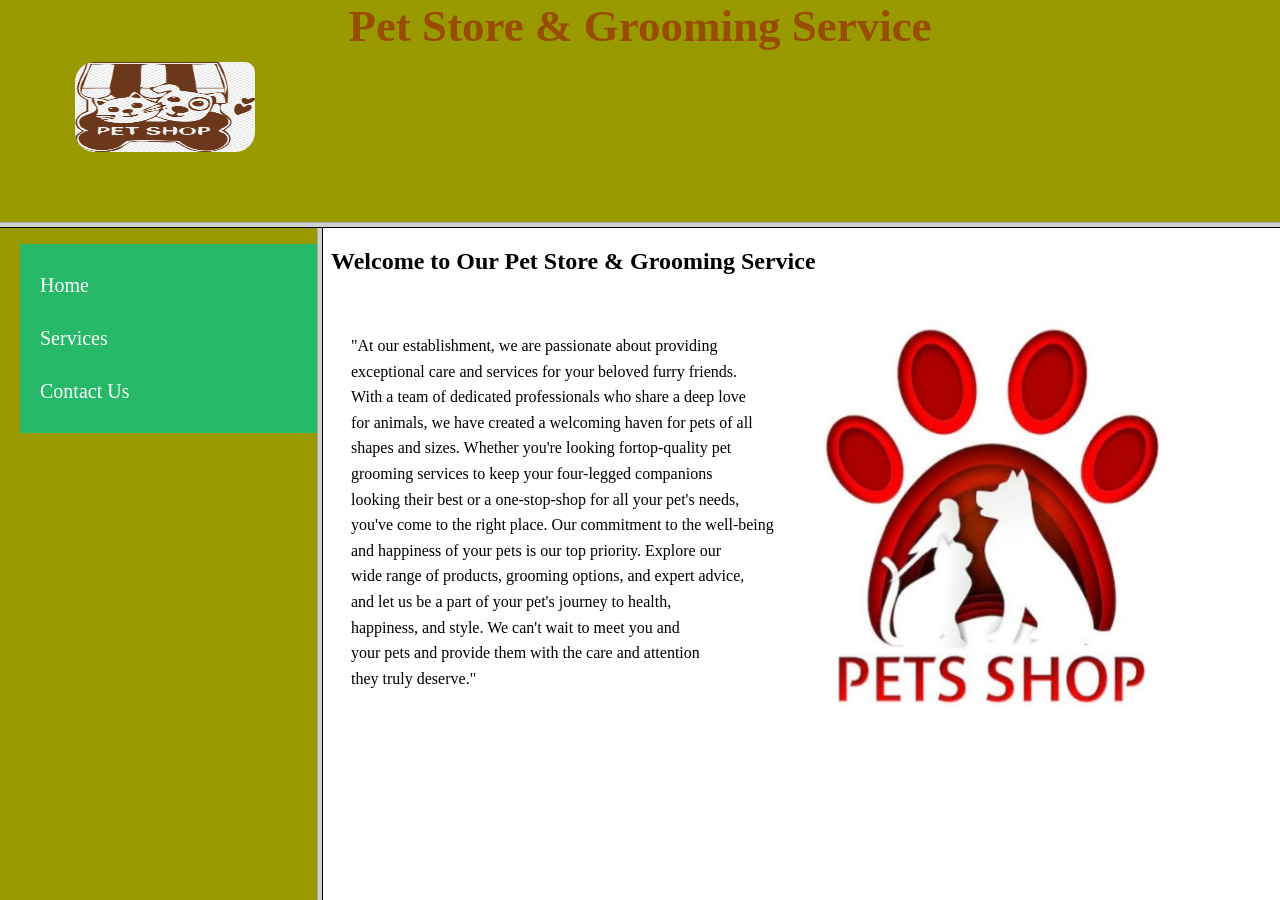
<file: pet shop/index.html>
<!DOCTYPE html>
<html>
<head>
    <title>Pet Store & Grooming Service</title>
    <link rel="stylesheet" href="styles.css">
</head>

<frameset rows="20%, 60%" frameborder="5">
    <frame name="header" src="header.html">
        <frameset cols="20%, 60% frameborder="5">
            <frame name="navigation" src="navigation.html">
            <frame name="content" src="home.html">
            <frame name="services" src="services.html"> <!-- Add a new frame for services.html -->
            <frame name="contact" src="contact.html">        
</frameset>

</html>
</file>
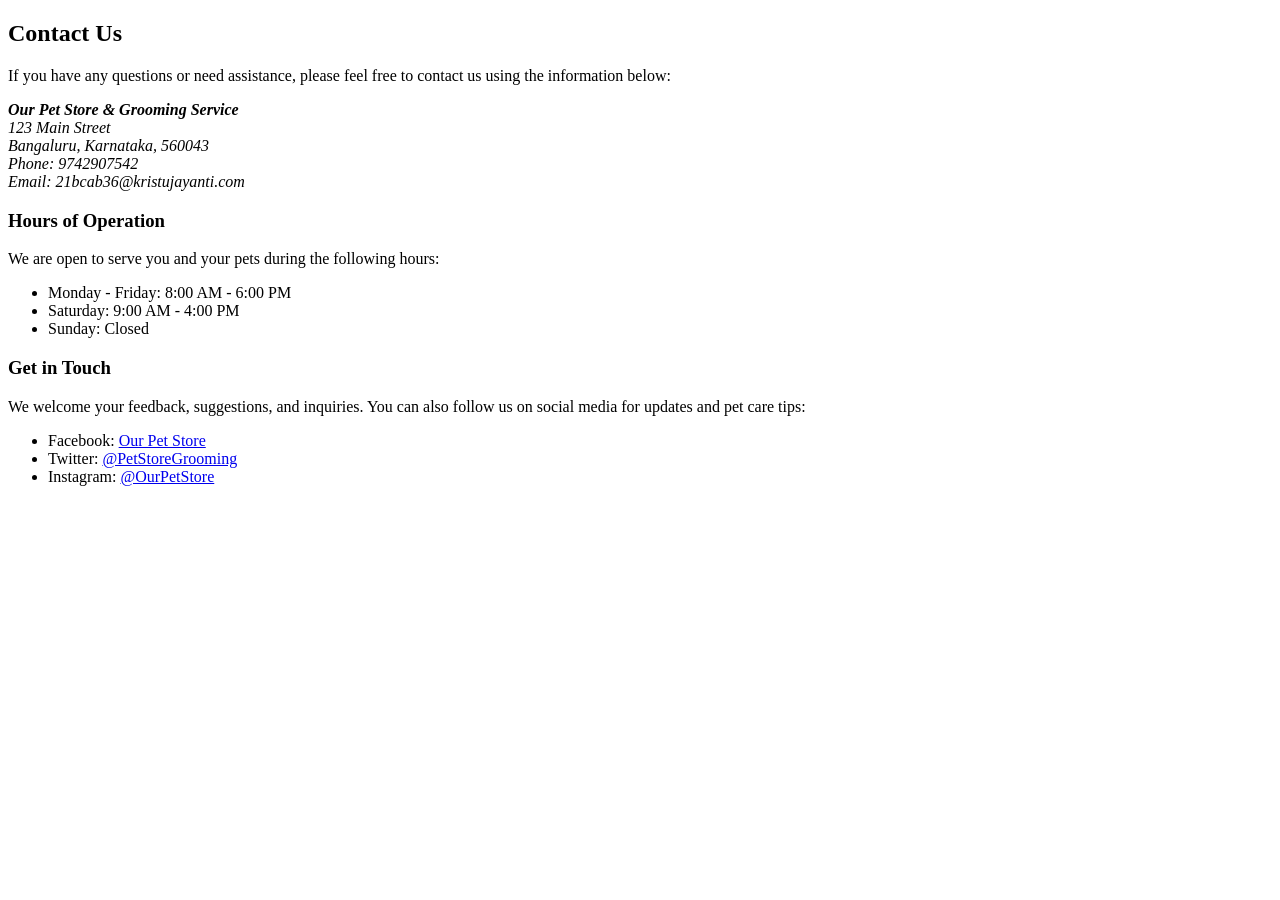
<file: pet shop/contact.html>
<!DOCTYPE html>
<html>

<head>
    <title>Contact Us</title>
</head>

<body>
    <h2>Contact Us</h2>
    <p>If you have any questions or need assistance, please feel free to contact us using the information below:</p>
    <address>
        <strong>Our Pet Store & Grooming Service</strong><br>
        123 Main Street<br>
        Bangaluru, Karnataka, 560043<br>
        Phone: 9742907542<br>
        Email: 21bcab36@kristujayanti.com<br>
    </address>
    
    <h3>Hours of Operation</h3>
    <p>We are open to serve you and your pets during the following hours:</p>
    <ul>
        <li>Monday - Friday: 8:00 AM - 6:00 PM</li>
        <li>Saturday: 9:00 AM - 4:00 PM</li>
        <li>Sunday: Closed</li>
    </ul>

    <h3>Get in Touch</h3>
    <p>We welcome your feedback, suggestions, and inquiries. You can also follow us on social media for updates and pet care tips:</p>
    <ul>
        <li>Facebook: <a href="https://www.facebook.com/ourpetstore" target="_blank">Our Pet Store</a></li>
        <li>Twitter: <a href="https://twitter.com/petstoregrooming" target="_blank">@PetStoreGrooming</a></li>
        <li>Instagram: <a href="https://www.instagram.com/ourpetstore/" target="_blank">@OurPetStore</a></li>
    </ul>

    <!-- You can add more contact information or details as needed -->

</body>

</html>
</file>
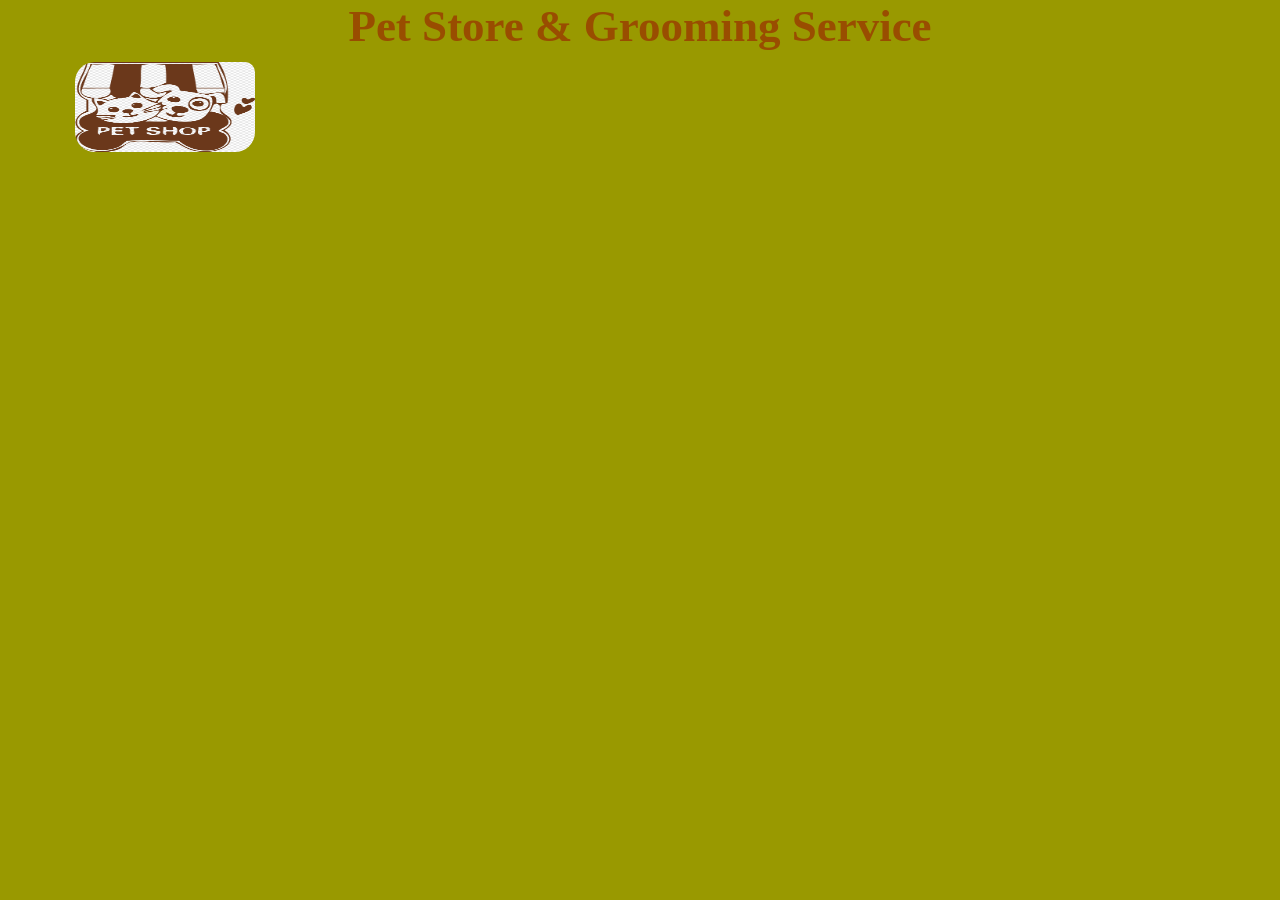
<file: pet shop/header.html>
<!DOCTYPE html>
<html>

<head>
    <title>Pet Store & Grooming Service</title>
    <link rel="stylesheet" type="text/css" href="styles.css">
    <style>
        /* Additional CSS for adjusting the logo margin */
        #header-content img {
            margin-right: 950px; /* Adjust the margin-left value as needed */
        }
    </style>
</head>

<body>
    <div id="header-content">
        <h1 style="display: inline;">Pet Store & Grooming Service</h1><br>
        <img src="logo.png" alt="Logo" style="display: inline;">
    </div>
</body>



</html>
</file>
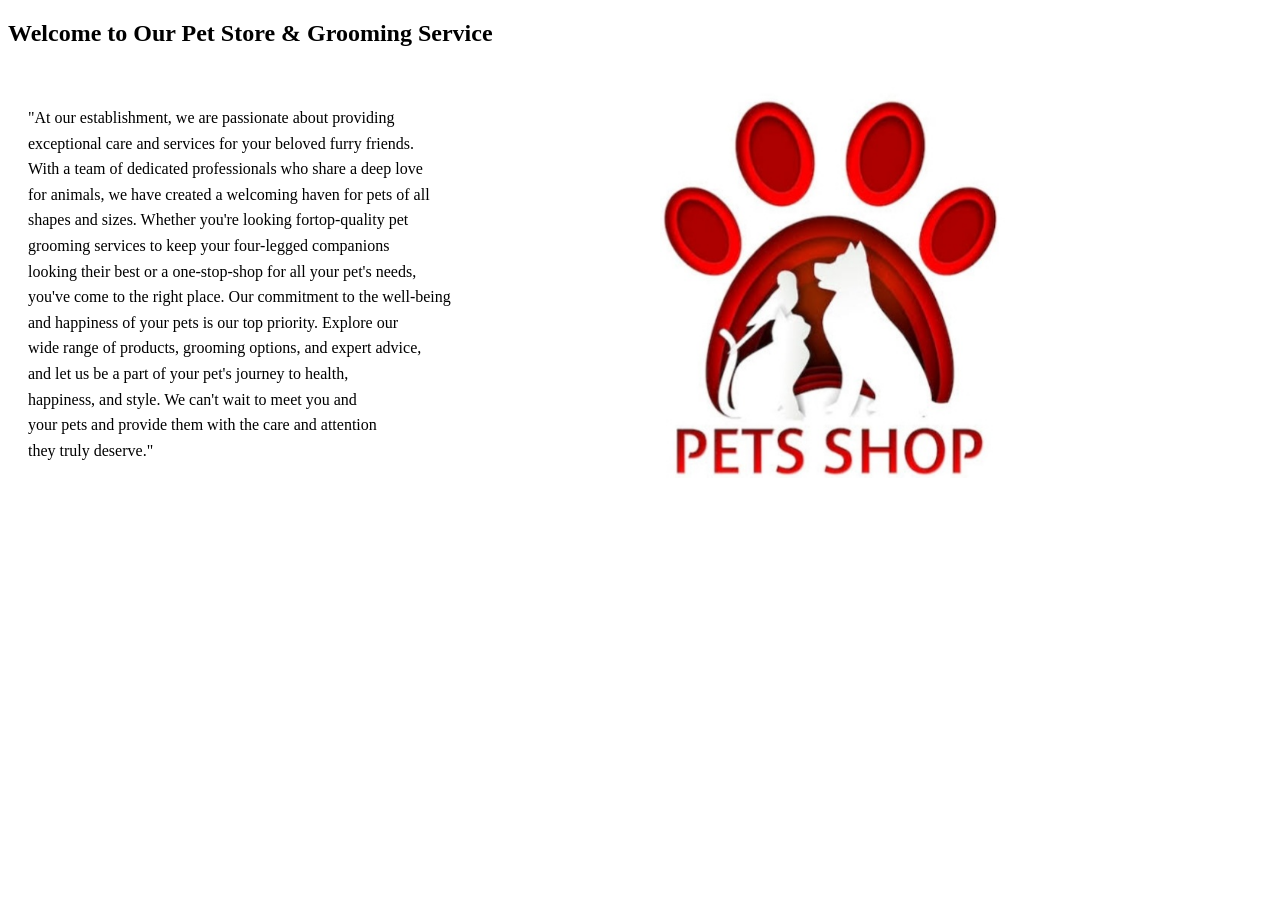
<file: pet shop/home.html>
<!DOCTYPE html>
<html>

<head>
    <title>Home</title>
    <style>
        /* Create a flex container for the two columns */
        .container {
            display: flex;
            align-items: center; /* Center vertically */
        }

        /* Style the left column (paragraph) */
        .left-column {
            flex: 1; /* Take up available space */
            padding: 20px; /* Add spacing */
        }

        /* Style the right column (image) */
        .right-column {
            flex: 1; /* Take up available space */
            padding: 20px; /* Add spacing */
        }

        /* Add space between lines in the <p> element */
        p {
            line-height: 1.6; /* Adjust the value as needed for your desired spacing */
        }

        /* Style the image */
        img {
            max-width: 350px; /* Adjust the width as needed */
        }
    </style>
</head>

<body>
    <h2>Welcome to Our Pet Store & Grooming Service</h2>

    <!-- Create a flex container for the two columns -->
    <div class="container">
        <!-- Left column for the paragraph -->
        <div class="left-column">
            <p>"At our establishment, we are passionate about providing<br> exceptional care and services for your beloved furry friends.<br> With a team of dedicated professionals who share a deep love<br> for animals, we have created a welcoming haven for pets of all<br> shapes and sizes. Whether you're looking fortop-quality pet<br> grooming services to keep your four-legged companions <br>looking their best or a one-stop-shop for all your pet's needs,<br> you've come to the right place. Our commitment to the well-being<br> and happiness of your pets is our top priority. Explore our<br> wide range of products, grooming options, and expert advice,<br> and let us be a part of your pet's journey to health,<br> happiness, and style. We can't wait to meet you and<br> your pets and provide them with the care and attention<br> they truly deserve."</p>
        </div>
        <!-- Right column for the image -->
        <div class="right-column">
            <!-- Add an image -->
            <img src="petshop.jpg" alt="Image Description">
        </div>
    </div>
</body>

</html>
</file>
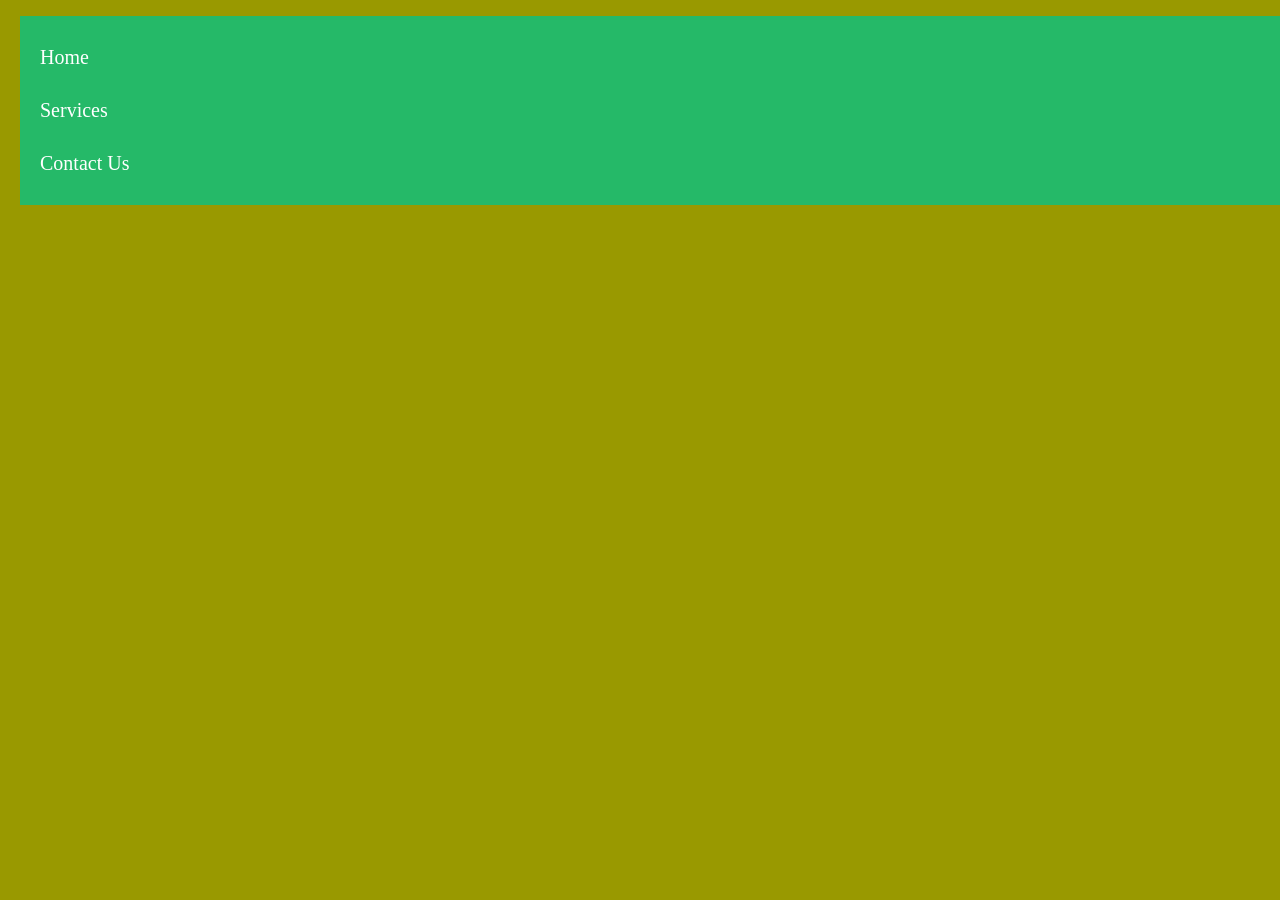
<file: pet shop/navigation.html>
<!DOCTYPE html>
<html>

<head>
    <title>Navigation</title>
    <link rel="stylesheet" type="text/css" href="styles.css">
</head>

<body>
    <ul class="navigation-buttons">
        <li><a href="home.html" target="content">Home</a></li>
        <li><a href="services.html" target="content">Services</a></li>
        <li><a href="contact.html" target="content">Contact Us</a></li>
    </ul>
</body>

</html>
</file>
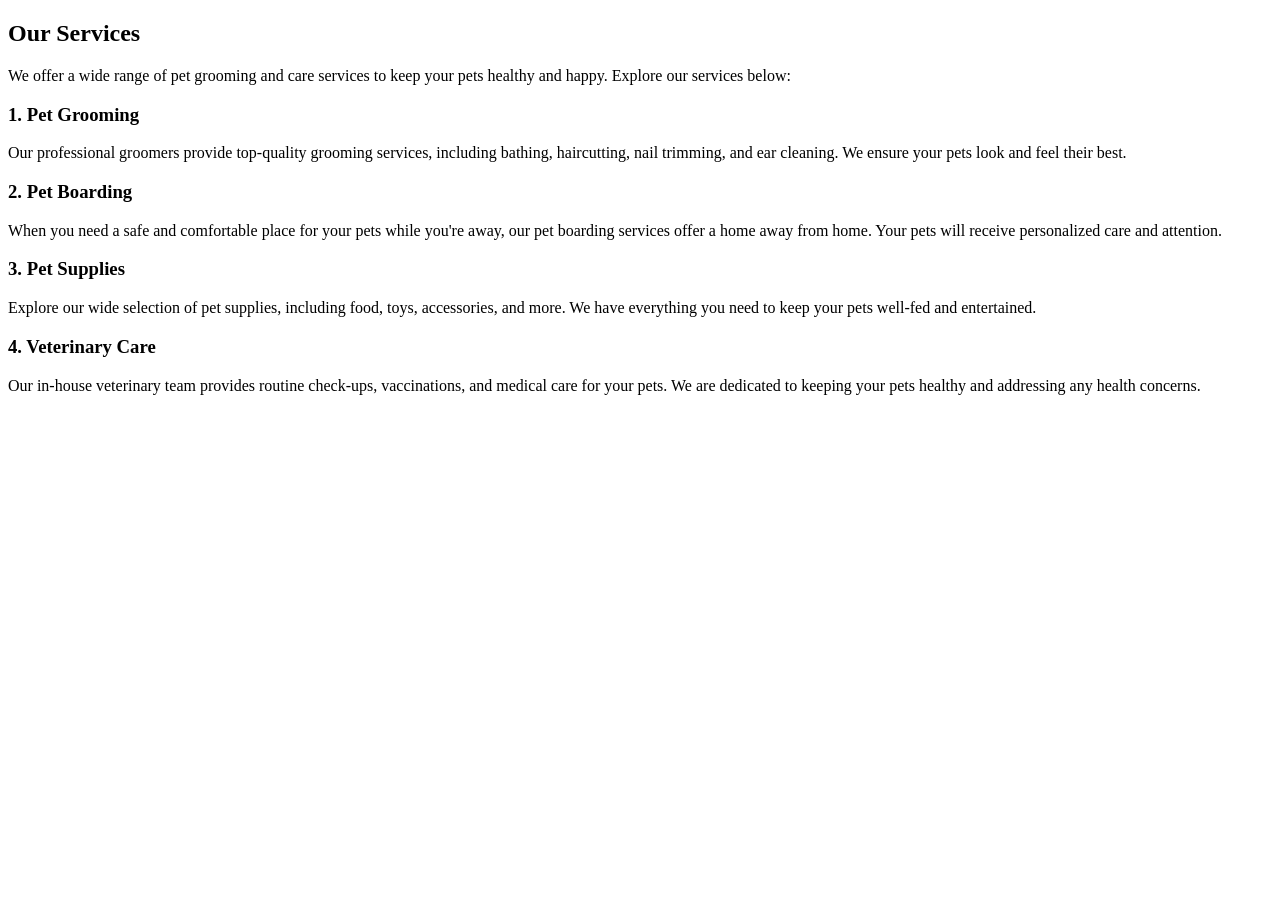
<file: pet shop/services.html>
<!DOCTYPE html>
<html>

<head>
    <title>Services</title>
</head>

<body>
    <h2>Our Services</h2>
    <p>We offer a wide range of pet grooming and care services to keep your pets healthy and happy. Explore our services below:</p>
    
    <h3>1. Pet Grooming</h3>
    <p>Our professional groomers provide top-quality grooming services, including bathing, haircutting, nail trimming, and ear cleaning. We ensure your pets look and feel their best.</p>

    <h3>2. Pet Boarding</h3>
    <p>When you need a safe and comfortable place for your pets while you're away, our pet boarding services offer a home away from home. Your pets will receive personalized care and attention.</p>

    <h3>3. Pet Supplies</h3>
    <p>Explore our wide selection of pet supplies, including food, toys, accessories, and more. We have everything you need to keep your pets well-fed and entertained.</p>

    <h3>4. Veterinary Care</h3>
    <p>Our in-house veterinary team provides routine check-ups, vaccinations, and medical care for your pets. We are dedicated to keeping your pets healthy and addressing any health concerns.</p>
    

    <!-- You can continue to add more services and descriptions as needed -->

</body>

</html>
</file>
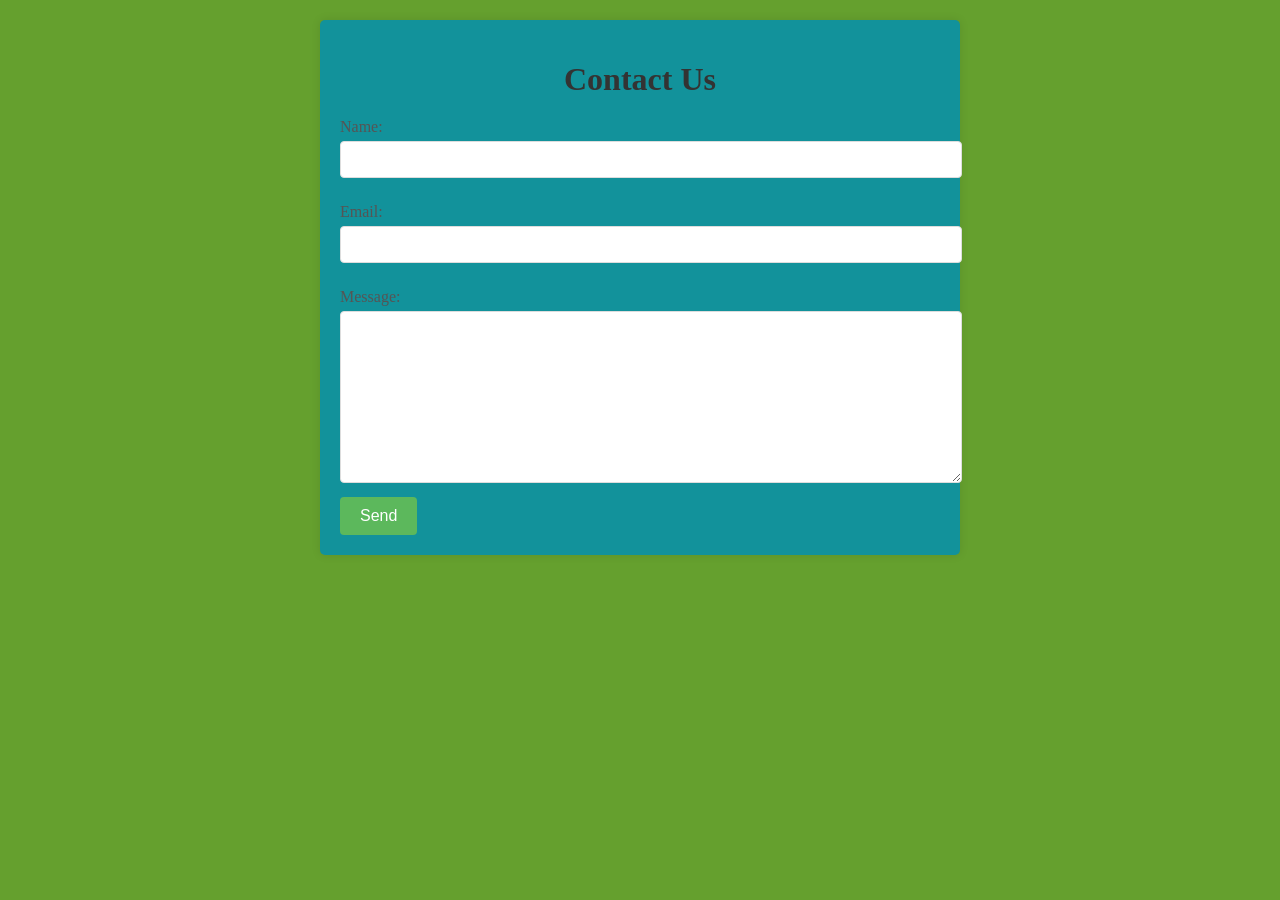
<file: SDC assignment/contact.html>
<!DOCTYPE html>
<html>
<head>
    <title>Contact Us</title>
    <style>
        body {
            font-family: 'Times New Roman', Times, serif;
            background-color: #65a02e;
            margin: 0;
            padding: 20px;
        }

        .container {
            max-width: 600px;
            background: rgb(18, 146, 155);
            margin: 0 auto;
            padding: 20px;
            border-radius: 5px;
            box-shadow: 0 0 10px rgba(0,0,0,0.1);
        }

        h1 {
            text-align: center;
            color: #333;
            margin-bottom: 20px;
        }

        label {
            display: block;
            margin: 15px 0 5px;
            color: #555;
        }

        input, textarea {
            width: 100%;
            padding: 10px;
            margin-bottom: 10px;
            border: 1px solid #ddd;
            border-radius: 4px;
        }

        textarea {
            height: 150px;
        }

        button {
            background-color: #5cb85c;
            color: white;
            padding: 10px 20px;
            border: none;
            border-radius: 4px;
            cursor: pointer;
            font-size: 16px;
        }

        button:hover {
            background-color: #053b05;
        }
    </style>
</head>
<body>
    <div class="container">
        <h1>Contact Us</h1>
        <form action="#" method="post">
            <label for="name">Name:</label>
            <input type="text" id="name" name="name" required>

            <label for="email">Email:</label>
            <input type="email" id="email" name="email" required>

            <label for="message">Message:</label>
            <textarea id="message" name="message" required></textarea>

            <button type="submit">Send</button>
        </form>
    </div>
</body>
</html>
</file>
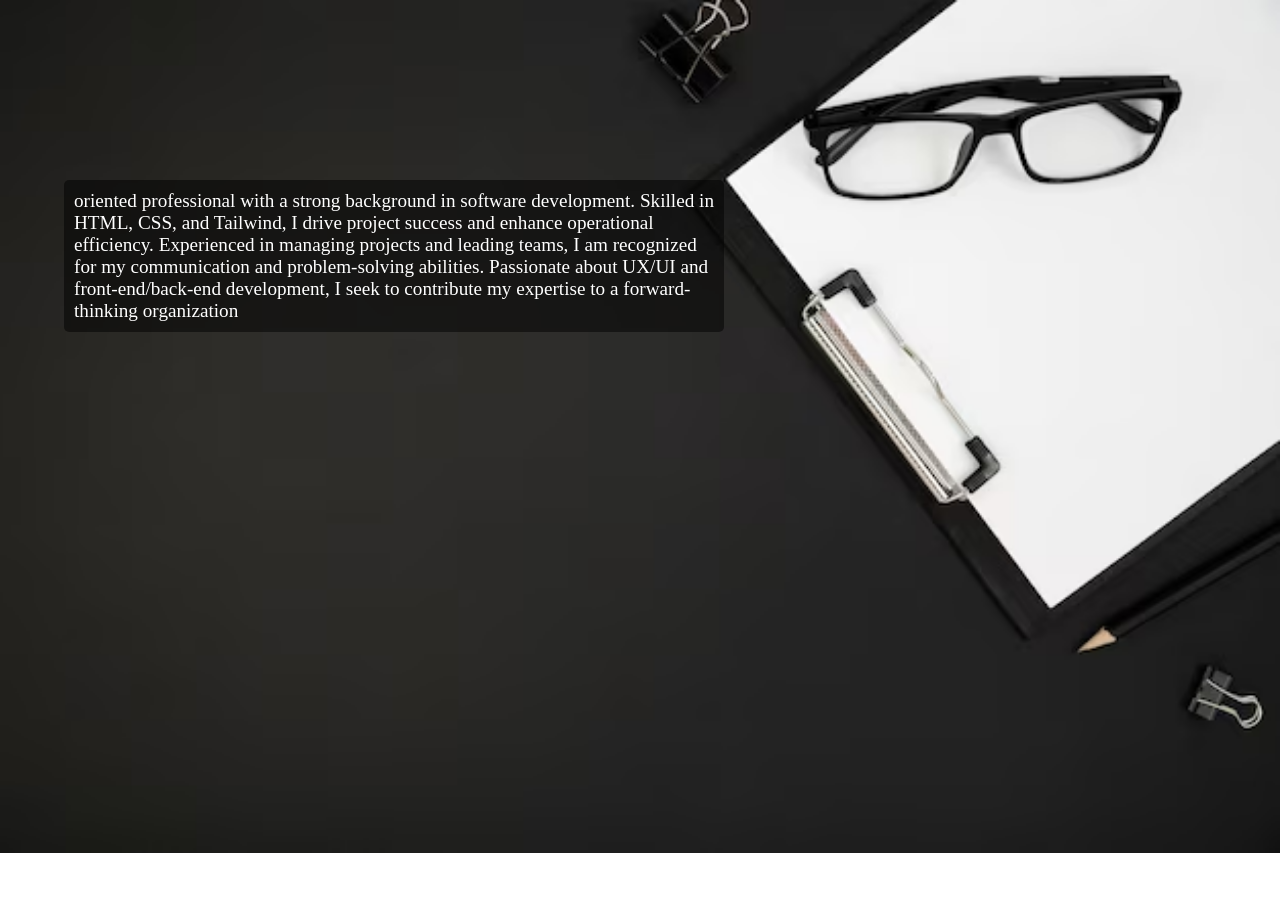
<file: SDC assignment/home.html>
<!DOCTYPE html>
<html>
    <head>
        <link rel="stylesheet" type="text/css" href="style.css">
    </head>
    <body>
        <img src="pic1.avif" alt="my picture!!">
        <p>
            oriented professional with a strong background in software development. 
            Skilled in HTML, CSS, and Tailwind, I drive project success and enhance operational efficiency. Experienced in managing 
            projects and leading teams, I am recognized for my communication and problem-solving abilities. 
            Passionate about UX/UI and front-end/back-end development, I seek to contribute my expertise to a forward-thinking organization
    </body>
</html>
</file>
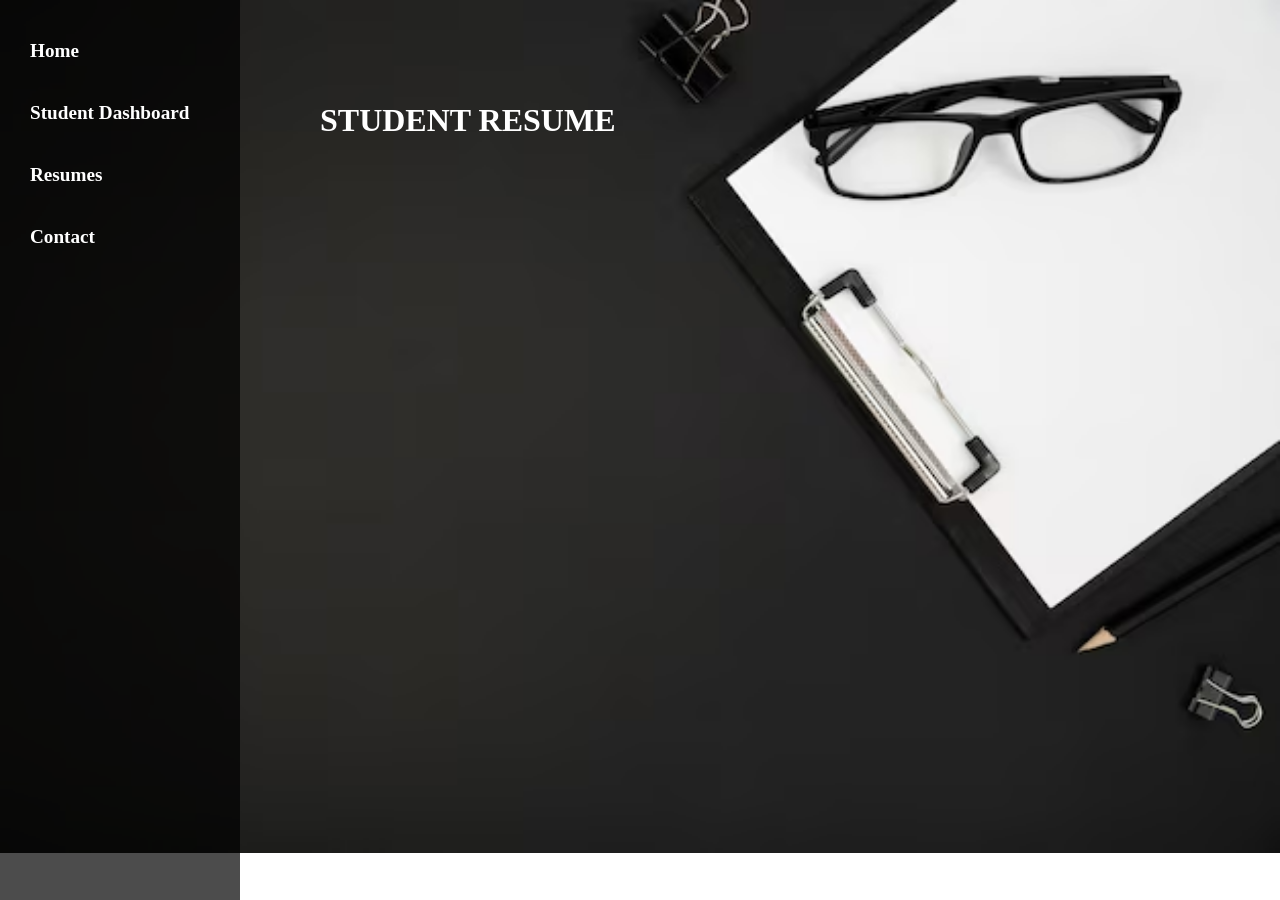
<file: SDC assignment/main.html>
<!DOCTYPE html>
<html>
<head>
    <title>RESUME BUILDING</title>
    <link rel="stylesheet" type="text/css" href="style.css">
</head>
<body>
    <img src="pic1.avif" alt="my picture!!">
    <div class="heading"><h1>STUDENT RESUME</h1></div>
    <div class="navbar">
        <a href="home.html"><h3>Home</h3></a>
        <a href="studentdashboard.html"><h3>Student Dashboard</h3></a>
        <a href="resumes.html"><h3>Resumes</h3></a>
        <a href="contact.html"><h3>Contact</h3></a>
    </div>
   
   
</body>
</html>
</file>
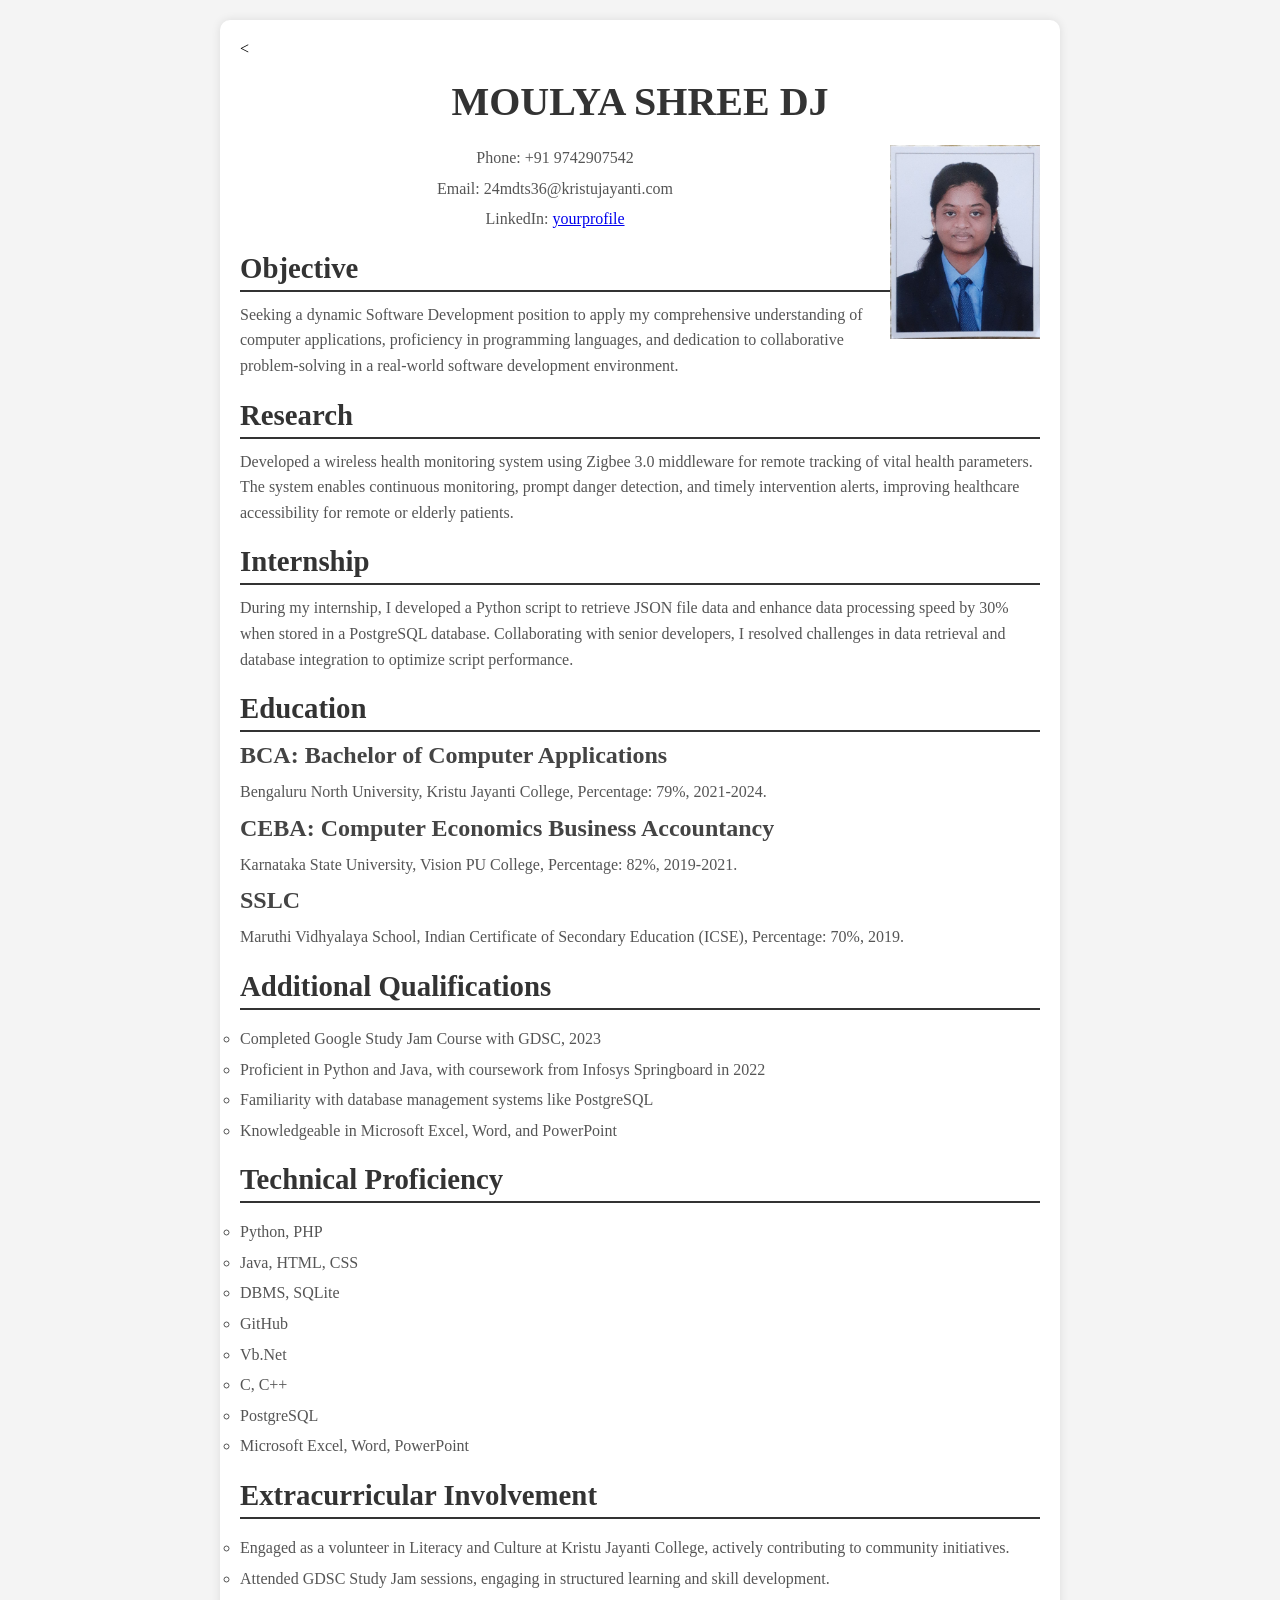
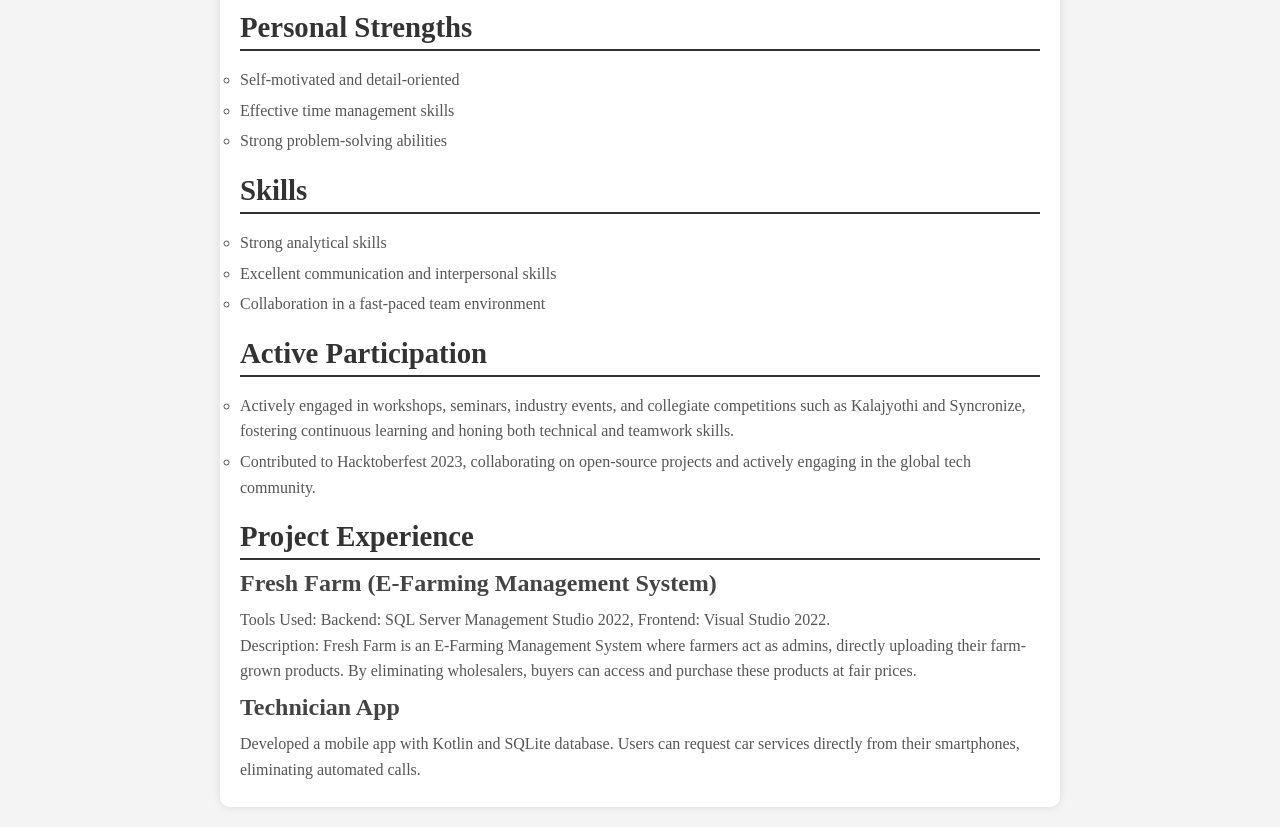
<file: SDC assignment/resumes.html>
<!DOCTYPE html>
<html lang="en">
<head>
    <title>Resume</title>
    <style>
        body {
            font-family: 'Times New Roman', Times, serif;
            margin: 0;
            padding: 20px;
            background-color: #f4f4f4;
        }

        h1, h2, h3 {
            color: #333;
            margin-bottom: 10px;
        }

        h1 {
            font-size: 2.5em;
            text-align: center; /* Center align the name */
            margin: 20px 0; /* Add some margin above and below */
        }

        h2 {
            font-size: 1.8em;
            border-bottom: 2px solid #333;
            padding-bottom: 5px;
            margin-top: 20px;
        }

        h3 {
            font-size: 1.5em;
            margin-top: 10px;
            color: #444;
        }

        p, li {
            color: #555;
            line-height: 1.6;
            margin: 5px 0;
        }

        ul {
            list-style-type: circle; 
            padding: 0;
        }

        .container {
            max-width: 800px;
            margin: auto;
            background: white;
            padding: 20px;
            border-radius: 10px;
            box-shadow: 0 0 10px rgba(0,0,0,0.1);
        }

        .contact-info {
            text-align: center; /* Center align contact info */
            margin: 10px 0; /* Add some margin */
        }

        .profile-picture {
            float: right; /* Float the image to the right */
            width: 150px; /* Set the width for the profile picture */
            float: right; /* Float the image to the right */
            width: 150px; /* Set the width for the profile picture */
            height: auto; /* Maintain aspect ratio */
            margin-left: 20px; /* Add margin to separate from text */
            margin-bottom: 20px; /* Space below the image */
            vertical-align: middle;
        }
    </style>
</head>
<body>
    <div class="container">
        <<h1>MOULYA SHREE DJ</h1>
        <img src="24MDTS36_Moulya Shree DJ.jpg" alt="Your Name" class="profile-picture">

        <div class="contact-info">
            <p>Phone: +91 9742907542</p>
            <p>Email: 24mdts36@kristujayanti.com</p>
            <p>LinkedIn: <a href="https://www.linkedin.com/in/moulyashree-dj-a487b3238/" target="_blank">yourprofile</a></p>
        </div>
        <div class="section">
            <h2>Objective</h2>
            <p>
                Seeking a dynamic Software Development position to apply my comprehensive understanding of computer applications, proficiency in programming languages, and dedication to collaborative problem-solving in a real-world software development environment.
            </p>
        </div>

        <div class="section">
            <h2>Research</h2>
            <p>
                Developed a wireless health monitoring system using Zigbee 3.0 middleware for remote tracking of vital health parameters. The system enables continuous monitoring, prompt danger detection, and timely intervention alerts, improving healthcare accessibility for remote or elderly patients.
            </p>
        </div>

        <div class="section">
            <h2>Internship</h2>
            <p>
                During my internship, I developed a Python script to retrieve JSON file data and enhance data processing speed by 30% when stored in a PostgreSQL database. Collaborating with senior developers, I resolved challenges in data retrieval and database integration to optimize script performance.
            </p>
        </div>

        <div class="section">
            <h2>Education</h2>
            <h3>BCA: Bachelor of Computer Applications</h3>
            <p>Bengaluru North University, Kristu Jayanti College, Percentage: 79%, 2021-2024.</p>
            <h3>CEBA: Computer Economics Business Accountancy</h3>
            <p>Karnataka State University, Vision PU College, Percentage: 82%, 2019-2021.</p>
            <h3>SSLC</h3>
            <p>Maruthi Vidhyalaya School, Indian Certificate of Secondary Education (ICSE), Percentage: 70%, 2019.</p>
        </div>

        <div class="section">
            <h2>Additional Qualifications</h2>
            <ul>
                <li>Completed Google Study Jam Course with GDSC, 2023</li>
                <li>Proficient in Python and Java, with coursework from Infosys Springboard in 2022</li>
                <li>Familiarity with database management systems like PostgreSQL</li>
                <li>Knowledgeable in Microsoft Excel, Word, and PowerPoint</li>
            </ul>
        </div>

        <div class="section">
            <h2>Technical Proficiency</h2>
            <ul>
                <li>Python, PHP</li>
                <li>Java, HTML, CSS</li>
                <li>DBMS, SQLite</li>
                <li>GitHub</li>
                <li>Vb.Net</li>
                <li>C, C++</li>
                <li>PostgreSQL</li>
                <li>Microsoft Excel, Word, PowerPoint</li>
            </ul>
        </div>

        <div class="section">
            <h2>Extracurricular Involvement</h2>
            <ul>
                <li>Engaged as a volunteer in Literacy and Culture at Kristu Jayanti College, actively contributing to community initiatives.</li>
                <li>Attended GDSC Study Jam sessions, engaging in structured learning and skill development.</li>
            </ul>
        </div>

        <div class="section">
            <h2>Personal Strengths</h2>
            <ul>
                <li>Self-motivated and detail-oriented</li>
                <li>Effective time management skills</li>
                <li>Strong problem-solving abilities</li>
            </ul>
        </div>

        <div class="section">
            <h2>Skills</h2>
            <ul>
                <li>Strong analytical skills</li>
                <li>Excellent communication and interpersonal skills</li>
                <li>Collaboration in a fast-paced team environment</li>
            </ul>
        </div>

        <div class="section">
            <h2>Active Participation</h2>
            <ul>
                <li>Actively engaged in workshops, seminars, industry events, and collegiate competitions such as Kalajyothi and Syncronize, fostering continuous learning and honing both technical and teamwork skills.</li>
                <li>Contributed to Hacktoberfest 2023, collaborating on open-source projects and actively engaging in the global tech community.</li>
            </ul>
        </div>

        <div class="section">
            <h2>Project Experience</h2>
            <h3>Fresh Farm (E-Farming Management System)</h3>
            <p>
                Tools Used: Backend: SQL Server Management Studio 2022, Frontend: Visual Studio 2022.<br>
                Description: Fresh Farm is an E-Farming Management System where farmers act as admins, directly uploading their farm-grown products. By eliminating wholesalers, buyers can access and purchase these products at fair prices.
            </p>
            <h3>Technician App</h3>
            <p>
                Developed a mobile app with Kotlin and SQLite database. Users can request car services directly from their smartphones, eliminating automated calls.
            </p>
        </div>
    </div>
</body>
</html>
</file>
<file: pet shop/styles.css>
/* styles.css */

body {
    background-color: #999900;
    color: #994d00;
    margin: 0; /* Remove default margin to align content to the left */
}

#header-content {
    text-align: center; /* Center align the content within the header */
}

h1 {
    font-size: 45px;
    margin: 30px;
}
img {
    width: 180px;
    height: 90px;
    border-image-width: 200px;
    padding: 10px;
    border-radius: 30px;
    border-top-right-radius: 20px;
    display: flex;
}

/* Styles for the navigation section */
#navigation {
    background-color: #221802;
    color: #4d9900;
    padding: 10px;
}

ul {
    list-style-type: none;
    padding: 0;
}

li {
    margin-bottom: 100px;
}

a {
    color: #202050;
    text-decoration: none;
}

a:hover {
    text-decoration: underline;
}

/* Styles for the navigation buttons */
.navigation-buttons {
    background-color: #25b968;
    padding: 10px 0;
    list-style-type: none;
    text-align: left; /* Align the buttons to the left */
    margin-left: 20px; /* Add margin to the left of the buttons */
    
}

.navigation-buttons li {
    margin: 10px 0; /* Adjust margin between buttons */
}

.navigation-buttons a {
    color: #fff;
    text-decoration: none;
    padding: 10px 20px;
    border-radius: 20px;
    transition: background-color 0.3s ease;
    display: block; /* Display buttons as block elements to stack them vertically */
    font-size: 20px; /* Adjust the font size as needed */
}

.navigation-buttons a:hover {
    background-color: #014753;
}
</file>
<file: SDC assignment/style.css>
img {
    height: 100%;
    width: 100%;
    object-fit: cover;
}

body {
    font-family: 'Times New Roman', Times, serif;
    margin: 0;
    padding: 0;
    height: 100%;
    overflow: hidden;
}

h1{
    position: absolute;
    top: 9%;
    left: 25%;
    color: white;
}
h3{
    margin: 10px 0 0; /* Adds a margin between h1 and h3 */
    font-size: 1.2em; /* Adjust the size as needed */
}
p{
    position: absolute; /* Position the text absolutely within the body */
    top: 20%; /* Adjust top position */
    left: 5%; /* Adjust left position */
    color: white; /* Text color */
    font-size: 1.2em; /* Font size */
    width: 50%; /* Set width of the paragraph */
    height: auto; /* Set height to auto; will adjust based on content */
    margin: 0; /* Remove default margin */
    background: rgba(0, 0, 0, 0.5); /* Semi-transparent background for contrast */
    padding: 10px; /* Padding around the text */
    border-radius: 5px; /* Rounded corners */
    z-index: 2; /* Set z-index to ensure it's above the image */
}
.navbar {
    display: flex;
    flex-direction: column;
    background-color: rgba(0, 0, 0, 0.7);
    padding: 20px;
    width: 200px; /* Fixed width for vertical sidebar */
    height: 100vh; /* Full viewport height */
    position: fixed; /* Keep it in place as the user scrolls */
    top: 0;
    left: 0; /* Aligns the navbar to the left */
    z-index: 1000;
}

.navbar a {
    color: white;
    text-decoration: none;
    padding: 10px;
    margin-bottom: 10px;
    transition: background-color 0.3s ease;
}

.navbar a:hover {
    background-color: rgba(255, 255, 255, 0.2);
    border-radius: 5px;
}
</file>
